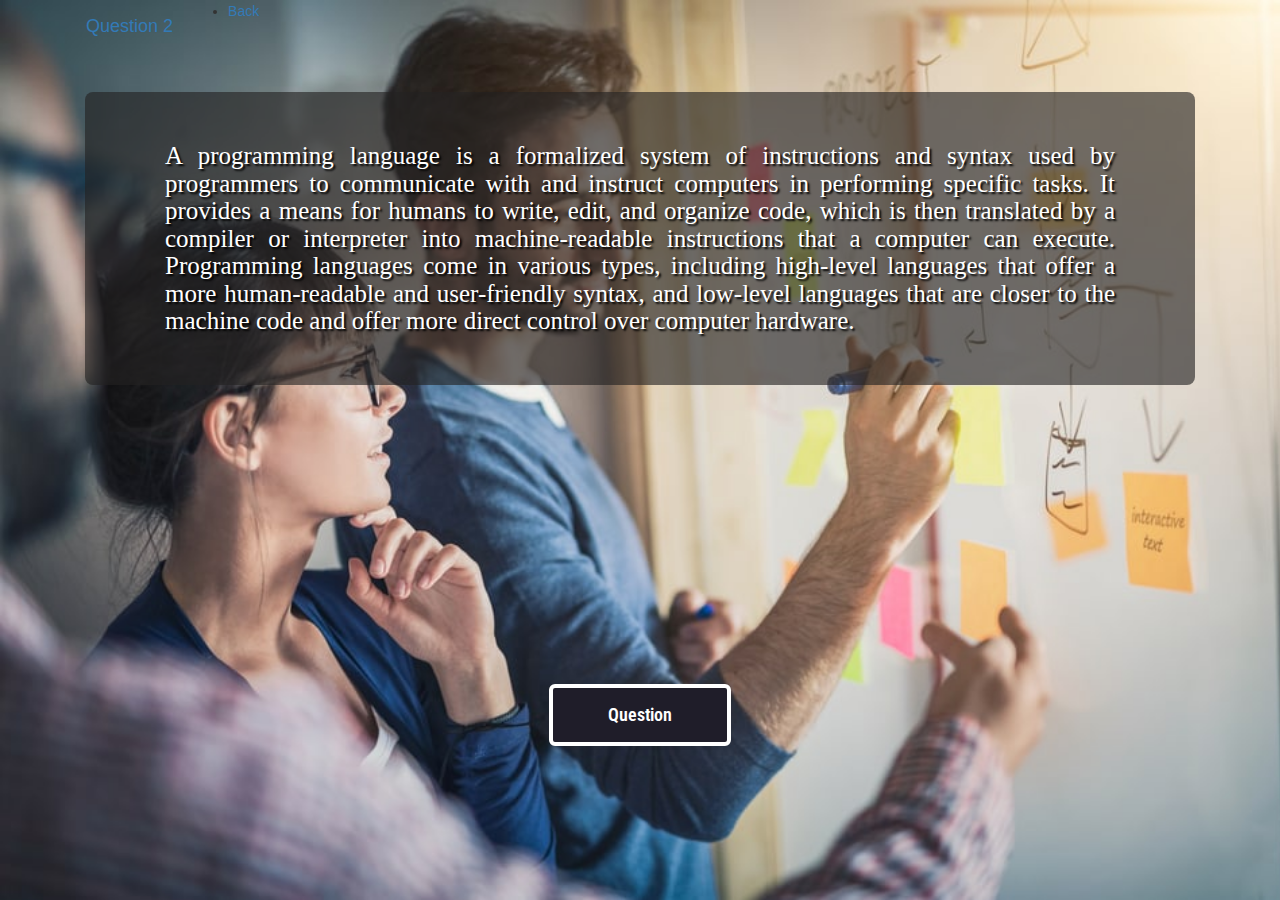
<file: Website_Project/2modal.html>
<!DOCTYPE html>
<html lang="en">
<head>
    <meta charset="UTF-8">
    <title>Document</title>
    
     <link href="https://fonts.googleapis.com/css?family=Roboto+Condensed:300,300i,400,400i,700i" rel="stylesheet">
     <link href="https://cdn.jsdelivr.net/npm/bootstrap@5.0.2/dist/css/bootstrap.min.css" rel="stylesheet" integrity="sha384-EVSTQN3/azprG1Anm3QDgpJLIm9Nao0Yz1ztcQTwFspd3yD65VohhpuuCOmLASjC" crossorigin="anonymous">
     <link rel="stylesheet" href="https://cdnjs.cloudflare.com/ajax/libs/font-awesome/4.7.0/css/font-awesome.min.css">
     <link rel="stylesheet" href="https://maxcdn.bootstrapcdn.com/bootstrap/3.3.7/css/bootstrap.min.css">
     <script src="https://ajax.googleapis.com/ajax/libs/jquery/3.3.1/jquery.min.js"></script>
     <script src="https://maxcdn.bootstrapcdn.com/bootstrap/3.3.7/js/bootstrap.min.js"></script>
     <link rel="stylesheet" href="modal.css">
      

     
</head>
<body>

    
    <div class="container">
        <nav class="navbar navbar-expand-lg bg-dark navbar-dark">
            
            <a href="#" class="navbar-brand">Question 2</a>
            
            <ul class="navbar-nav ms-auto">
            <li class="nav-item">
                <a href="index.html" class="nav-link textlight">Back</a>
            </li>
        </ul>
    
    </nav>
    <div class="row1">
        <div class="col-md-12">
            <div class="modal-box">
               
        
                <h1 class="text" style="text-align: justify">A programming language is a formalized system of instructions and syntax used by programmers to communicate with and instruct computers in performing specific tasks. It provides a means for humans to write, edit, and organize code, which is then translated by a compiler or interpreter into machine-readable instructions that a computer can execute. Programming languages come in various types, including high-level languages that offer a more human-readable and user-friendly syntax, and low-level languages that are closer to the machine code and offer more direct control over computer hardware.</h1>
                
        
                <!-- Button trigger modal -->
                <button type="button" class="btn btn-primary btn-lg show-modal" data-toggle="modal" data-target="#myModal">
                  Question
                </button>
                
            
                <!-- Modal -->
                <div class="modal fade" id="myModal" tabindex="-1" role="dialog" aria-labelledby="myModalLabel">
                    <div class="modal-dialog" role="document">
                        <div class="modal-content">
                            <button type="button" class="close" data-dismiss="modal" aria-label="Close"><span aria-hidden="true">×</span></button>
                            <div class="modal-body">
                                <div class="icon"><i class="fa fa-check-square"></i></div>
                                <h3 class="title">Question 2</h3>
                                <p class="description">What is the most popular programming language?</p>
                                <button type="button" class="true" onclick="window.location.href ='3modal.html';">Javascript</button >
                                <button type="button" class="false" data-toggle="modal" data-target="#3myModal" data-hide="#myModal" data-dismiss="#myModal" aria-label="Close"><span aria-hidden="true"></span>Python</button>


                                
                                                

                                
                              
                                
                                                  <div class="modal fade" id="3myModal" tabindex="-1" role="dialog" aria-labelledby="myModalLabel">
                                                    <div class="modal-dialog" role="document">
                                                        <div class="modal-content">
                                                            <button type="button" class="close" data-dismiss="modal" aria-label="Close"><span aria-hidden="true">×</span></button>
                                                            <div class="modal-body">
                                                                <div class="icon"><i class="fa fa-check-square"></i></div>
                                                                <h3 class="title">Wrong Answer</h3>
                                                   
                                              </div>
                                          </div>
                                      </div>
                                  </div>   
                                 
                            </div>
                        </div>
                    </div>
                </div>   
            </div>
        </div>
    </div>
<script src="https://cdn.jsdelivr.net/npm/bootstrap@5.0.2/dist/js/bootstrap.bundle.min.js" integrity="sha384-MrcW6ZMFYlzcLA8Nl+NtUVF0sA7MsXsP1UyJoMp4YLEuNSfAP+JcXn/tWtIaxVXM" crossorigin="anonymous"></script>
</body>
</html>
</file>
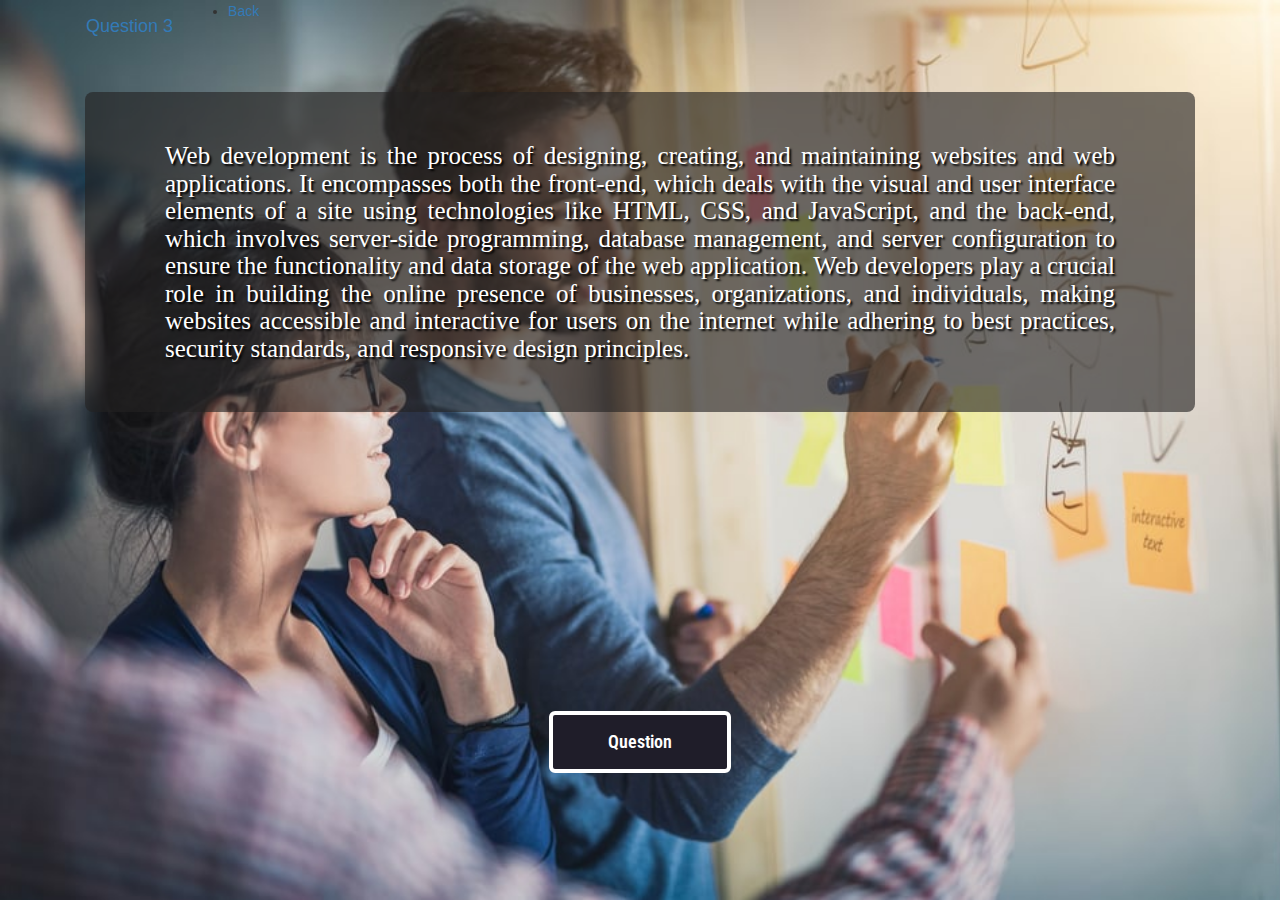
<file: Website_Project/3modal.html>
<!DOCTYPE html>
<html lang="en">
<head>
    <meta charset="UTF-8">
    <title>Document</title>
    
     <link href="https://fonts.googleapis.com/css?family=Roboto+Condensed:300,300i,400,400i,700i" rel="stylesheet">
     <link href="https://cdn.jsdelivr.net/npm/bootstrap@5.0.2/dist/css/bootstrap.min.css" rel="stylesheet" integrity="sha384-EVSTQN3/azprG1Anm3QDgpJLIm9Nao0Yz1ztcQTwFspd3yD65VohhpuuCOmLASjC" crossorigin="anonymous">
     <link rel="stylesheet" href="https://cdnjs.cloudflare.com/ajax/libs/font-awesome/4.7.0/css/font-awesome.min.css">
     <link rel="stylesheet" href="https://maxcdn.bootstrapcdn.com/bootstrap/3.3.7/css/bootstrap.min.css">
     <script src="https://ajax.googleapis.com/ajax/libs/jquery/3.3.1/jquery.min.js"></script>
     <script src="https://maxcdn.bootstrapcdn.com/bootstrap/3.3.7/js/bootstrap.min.js"></script>
     <link rel="stylesheet" href="modal.css">
      

     
</head>
<body>

    
    <div class="container">
        <nav class="navbar navbar-expand-lg bg-dark navbar-dark">
            
            <a href="#" class="navbar-brand">Question 3</a>
            
            <ul class="navbar-nav ms-auto">
            <li class="nav-item">
                <a href="index.html" class="nav-link textlight">Back</a>
            </li>
        </ul>
    
    </nav>
    <div class="row1">
        <div class="col-md-12">
            <div class="modal-box">
               
        
                <h1 class="text" style="text-align: justify">Web development is the process of designing, creating, and maintaining websites and web applications. It encompasses both the front-end, which deals with the visual and user interface elements of a site using technologies like HTML, CSS, and JavaScript, and the back-end, which involves server-side programming, database management, and server configuration to ensure the functionality and data storage of the web application. Web developers play a crucial role in building the online presence of businesses, organizations, and individuals, making websites accessible and interactive for users on the internet while adhering to best practices, security standards, and responsive design principles.
                </h1>
                
        
                <!-- Button trigger modal -->
                <button type="button" class="btn btn-primary btn-lg show-modal" data-toggle="modal" data-target="#myModal">
                  Question
                </button>
                
            
                <!-- Modal -->
                <div class="modal fade" id="myModal" tabindex="-1" role="dialog" aria-labelledby="myModalLabel">
                    <div class="modal-dialog" role="document">
                        <div class="modal-content">
                            <button type="button" class="close" data-dismiss="modal" aria-label="Close"><span aria-hidden="true">×</span></button>
                            <div class="modal-body">
                                <div class="icon"><i class="fa fa-check-square"></i></div>
                                <h3 class="title">Question 3</h3>
                                <p class="description">This developer focuses on the actual construction of that product or service's interface.</p>
                                <button type="button" class="false" data-toggle="modal" data-target="#3myModal" data-hide="#myModal" data-dismiss="#myModal" aria-label="Close"><span aria-hidden="true"></span>UX designer</button>
                                <button type="button" class="true" data-toggle="modal" data-target="#4myModal" data-hide="#myModal" data-dismiss="#myModal" aria-label="Close"><span aria-hidden="true"></span>UI designer</button >
                                
                                    <div class="modal fade" id="4myModal" tabindex="-1" role="dialog" aria-labelledby="myModalLabel">
                                        <div class="modal-dialog" role="document">
                                            <div class="modal-content">
                                                <button type="button" class="close" data-dismiss="modal" aria-label="Close"><span aria-hidden="true" onclick="window.location.href ='index.html';">×</span></button>
                                                <div class="modal-body">
                                                    <div class="icon"><i class="fa fa-check-square"></i></div>
                                                    <h3 class="title">You finsih the Quiz!</h3>

                                
                                                

                                
                              
                                
                                                     

                                                                
                                                            </div>
                                                                
                                                            </div>
                                                        </div>
                                                  
                                                 </div>

                                                 <div class="modal fade" id="3myModal" tabindex="-1" role="dialog" aria-labelledby="myModalLabel">
                                                    <div class="modal-dialog" role="document">
                                                         <div class="modal-content">
                                                         <button type="button" class="close" data-dismiss="modal" aria-label="Close"><span aria-hidden="true">×</span></button>
                                                         <div class="modal-body">
                                                            <div class="icon"><i class="fa fa-check-square"></i>
                                                            
                                                            
                                                            </div>
                                                            <h3 class="title">Wrong Answer</h3>
                                               
                                              </div>
                                          </div>
                                      </div>
                                  </div>   
                                 
                            </div>
                        </div>
                    </div>
                </div>   
            </div>
        </div>
    </div>
<script src="https://cdn.jsdelivr.net/npm/bootstrap@5.0.2/dist/js/bootstrap.bundle.min.js" integrity="sha384-MrcW6ZMFYlzcLA8Nl+NtUVF0sA7MsXsP1UyJoMp4YLEuNSfAP+JcXn/tWtIaxVXM" crossorigin="anonymous"></script>
</body>
</html>
</file>
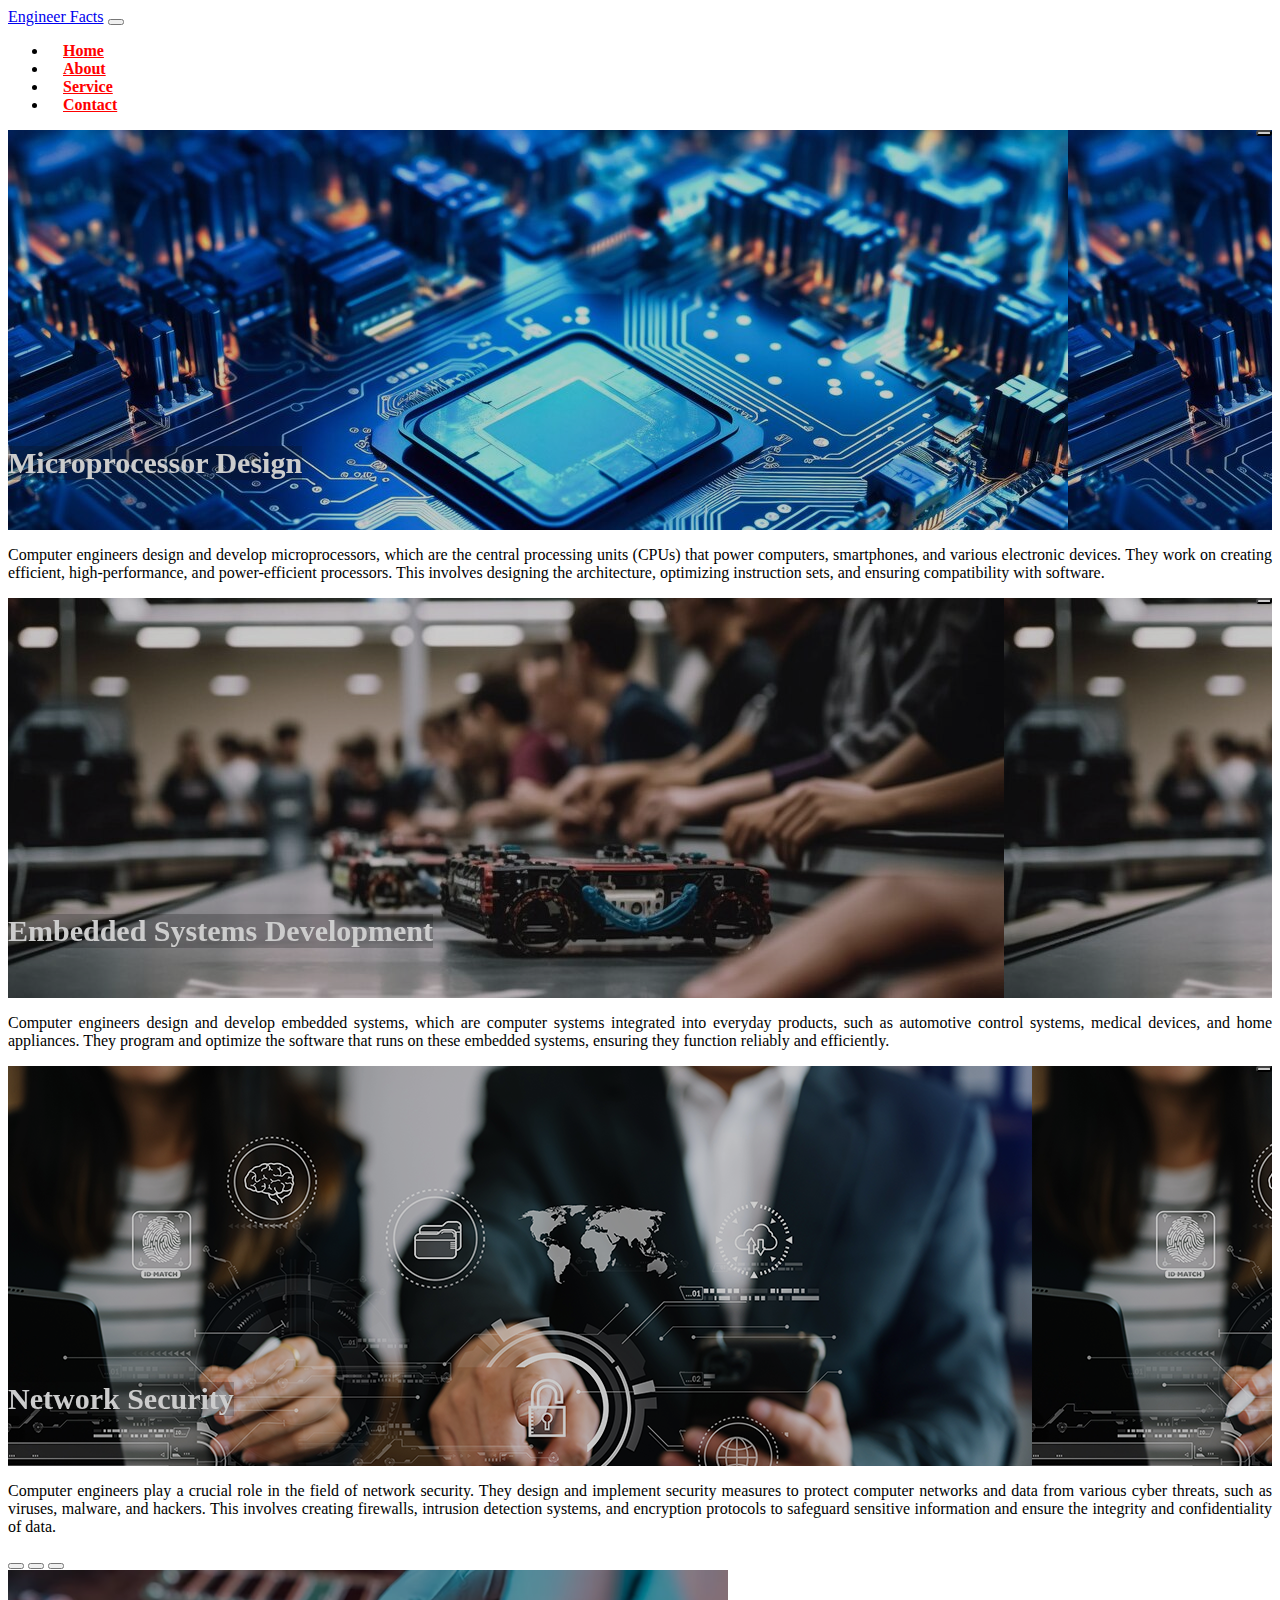
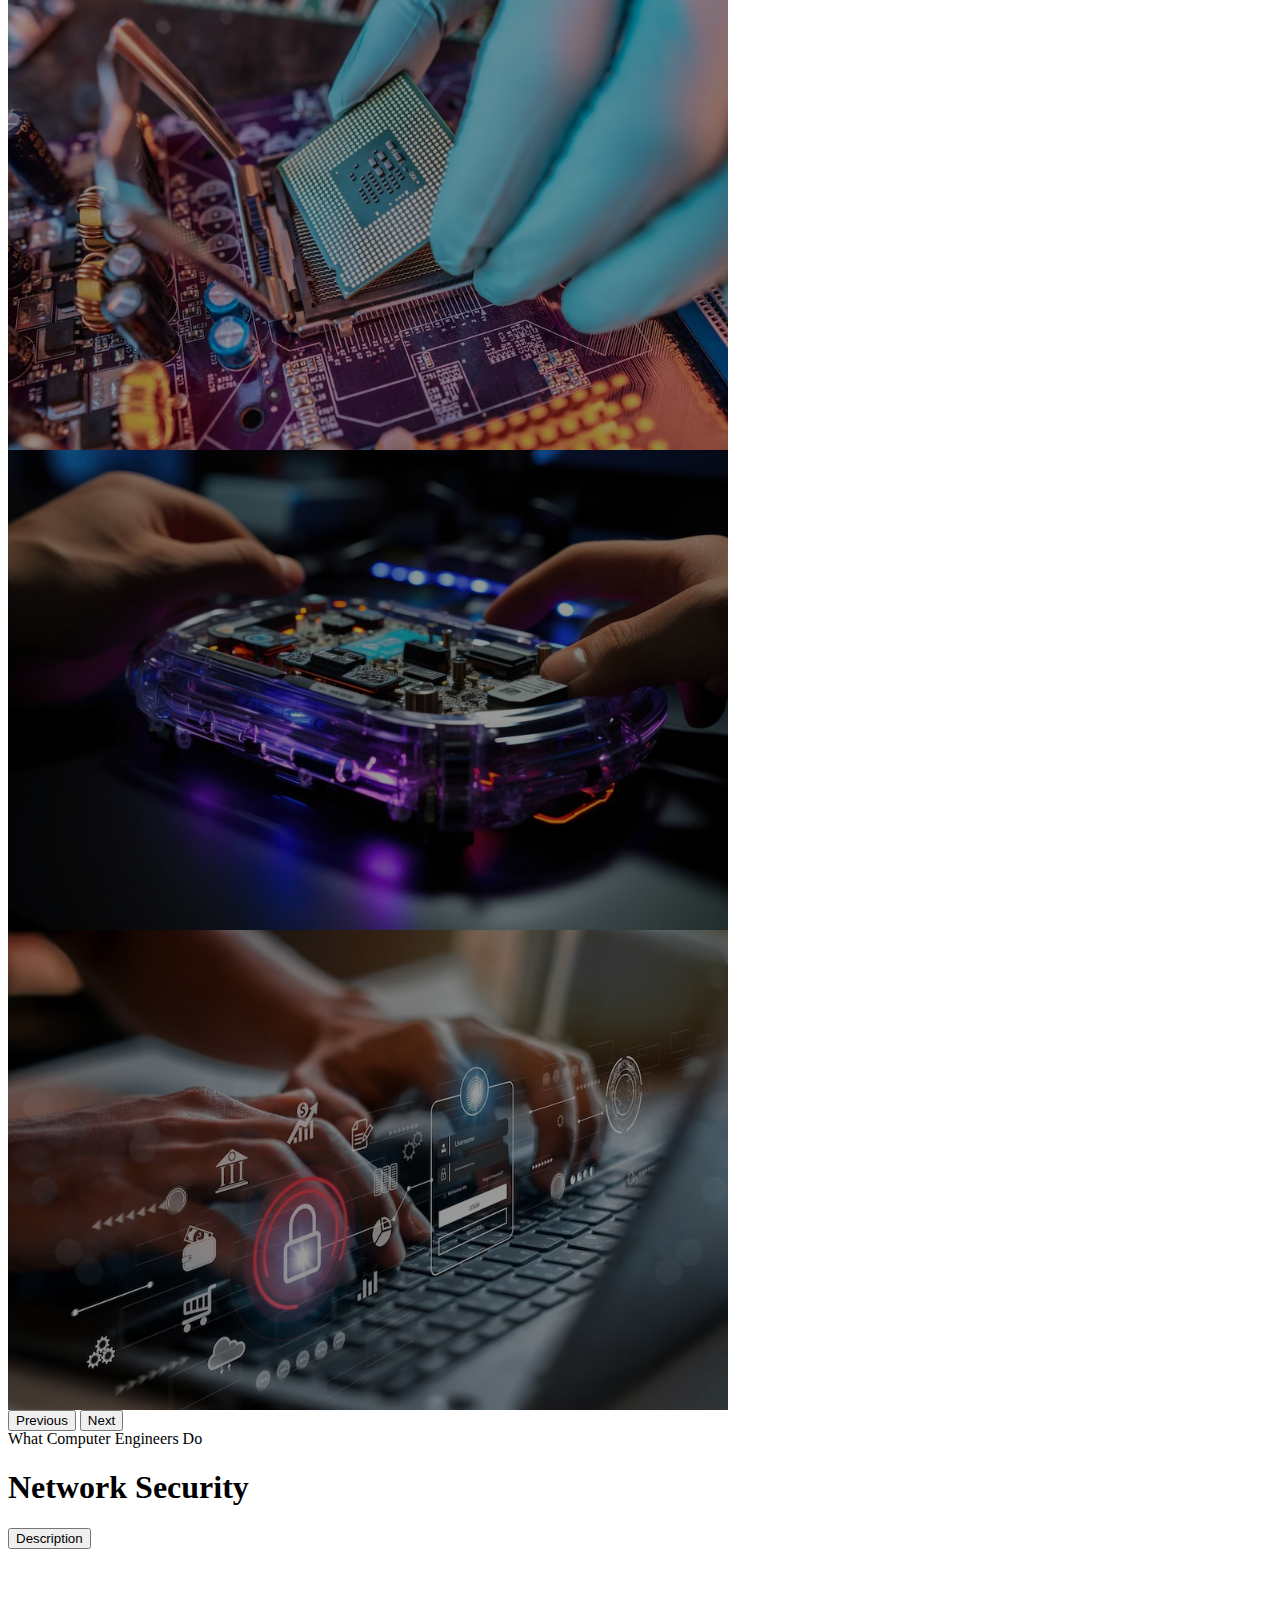
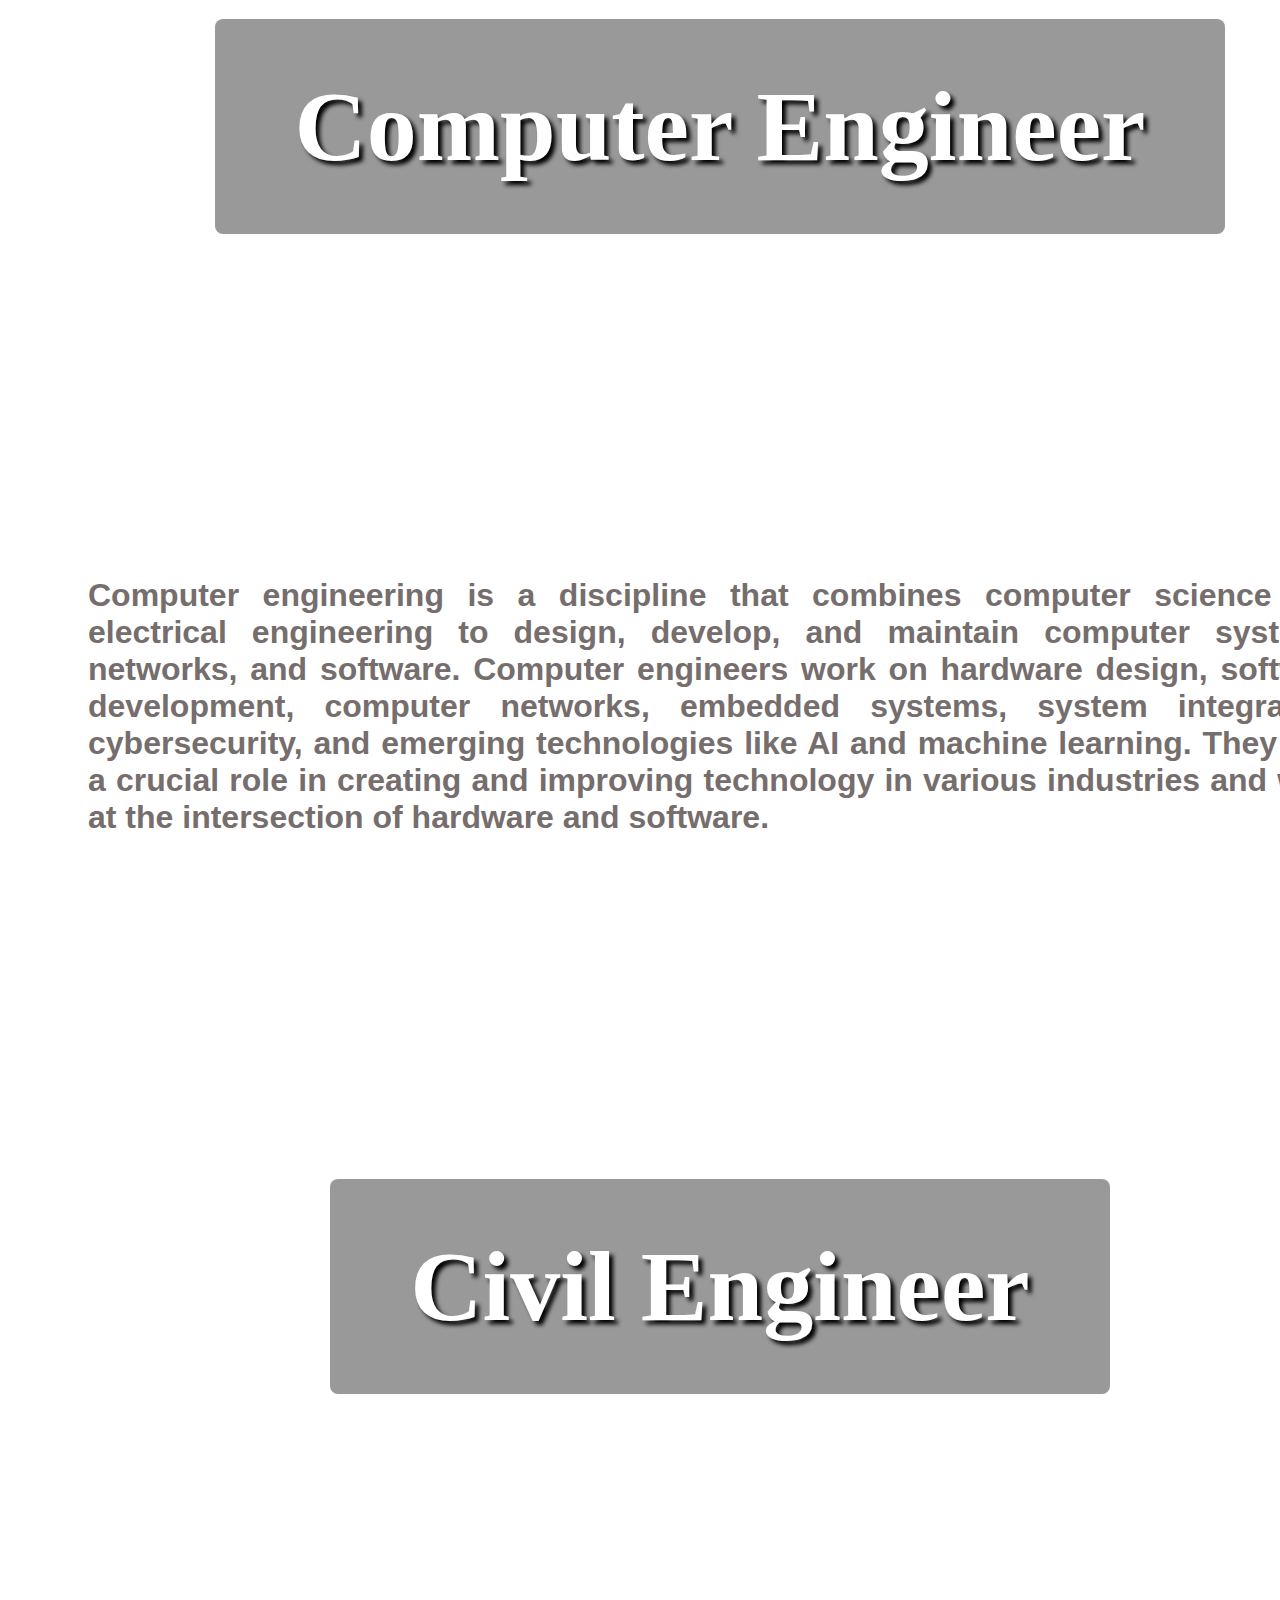
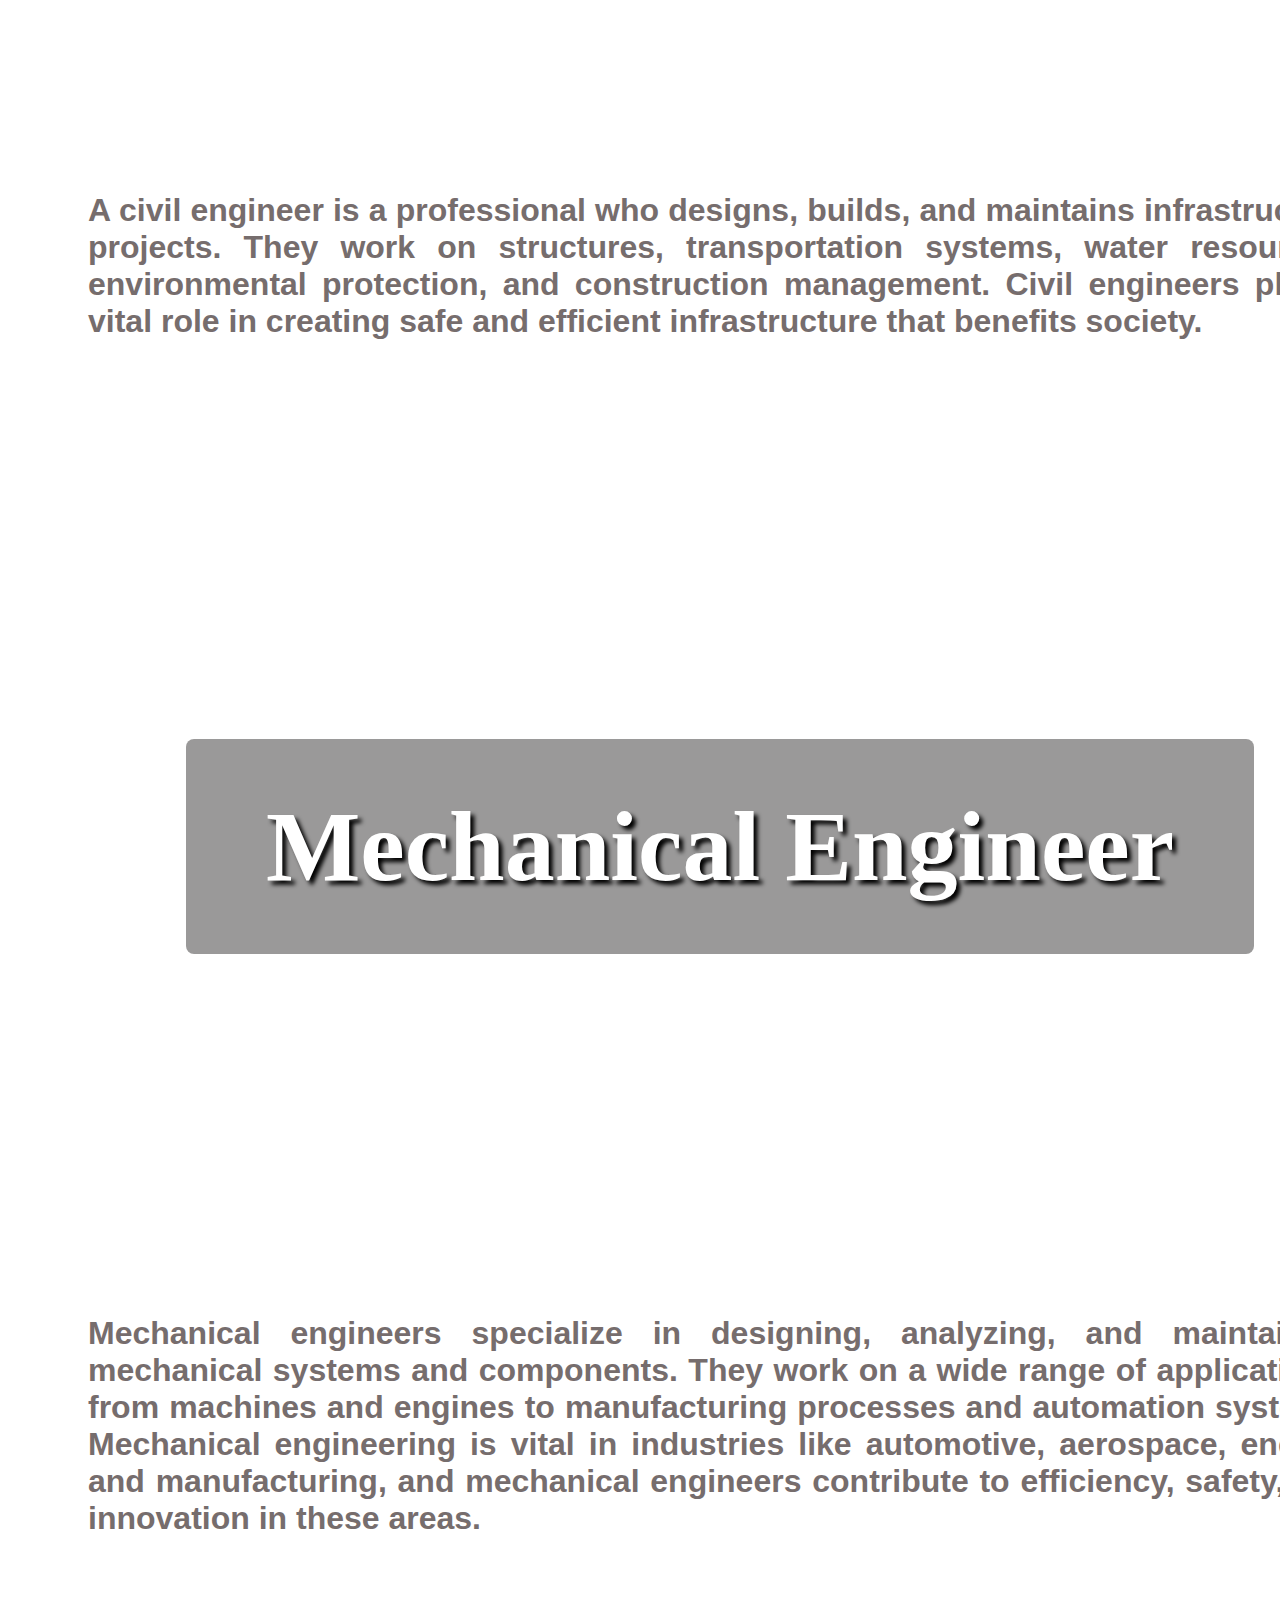
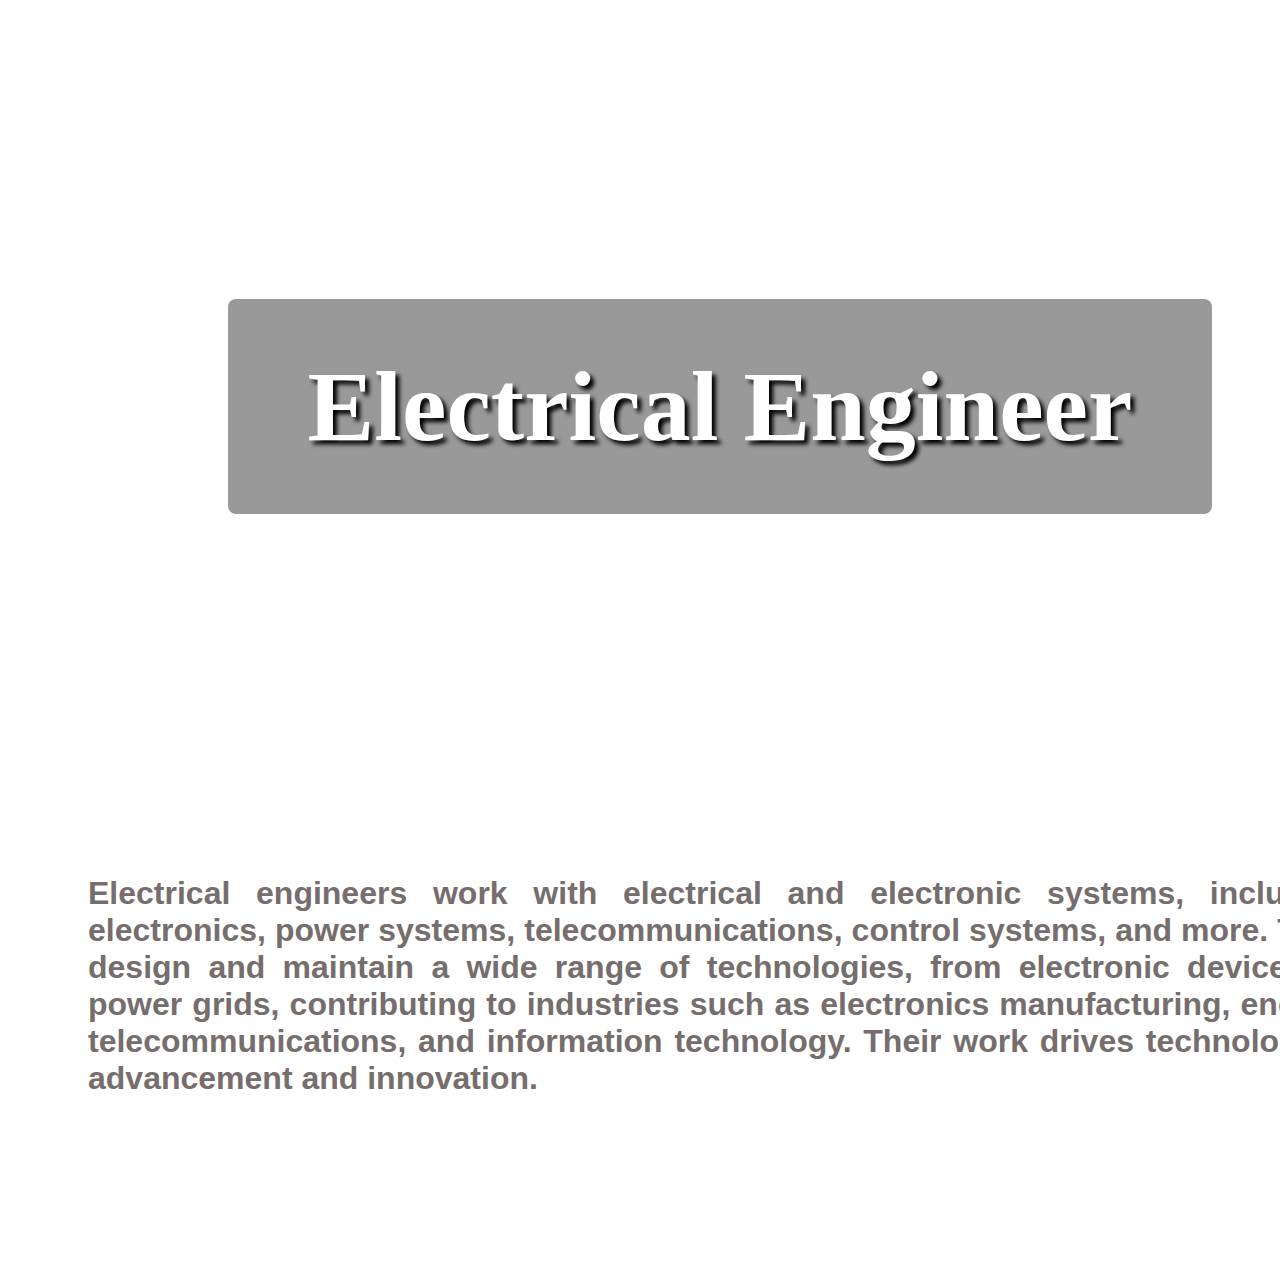
<file: Website_Project/carousel.html>
<!DOCTYPE html>
<html lang="en">
<head>
    <meta charset="UTF-8">
    <meta name="viewport" content="width=device-width, initial-scale=1.0">
    <link href="https://cdn.jsdelivr.net/npm/bootstrap@5.0.2/dist/css/bootstrap.min.css" rel="stylesheet" integrity="sha384-EVSTQN3/azprG1Anm3QDgpJLIm9Nao0Yz1ztcQTwFspd3yD65VohhpuuCOmLASjC" crossorigin="anonymous">
    <link rel="stylesheet" href="carousel.css">
    <title>Webpage Design</title>
</head>
<body>
    <header>
    <nav class="navbar navbar-expand-lg bg-dark navbar-dark">
        <div class="container">
            <a href="#" class="navbar-brand display-1 fw-bolder text-capitalize">Engineer Facts</a>


            <button class="navbar-toggler" type="button" data-bs-toggle="collapse" data-bs-target="#navmenu">

                <span class="navbar-toggler-icon"></span>
            </button>

            <div class="collapse navbar-collapse" id="navmenu">
                <ul class="navbar-nav ms-auto">
                    <li class="nav-item">
                        <a href="#" class="nav-link">Home</a>
                    </li>
                    <li class="nav-item">
                      <a href="#" class="nav-link">About</a>
                  </li>
                  <li class="nav-item">
                    <a href="#" class="nav-link">Service</a>
                </li>
                <li class="nav-item">
                  <a href="#" class="nav-link">Contact</a>
              </li>
                </ul>
            </div>
        </nav>

      </header>
        <div1>
         <!-- Modal1 -->
        <div class="modal fade" tabindex="-1" id="modal1">
            <div class="modal-dialog modal-dialog-centered modal-lg">
              <div class="modal-content">
                <div class="modal-header1">
                  <h5 class="modal-title">Microprocessor Design</h5>
                  <button type="button" class="btn-close btn-close-white" data-bs-dismiss="modal"></button>
                </div>
                <div class="modal-body">
                  <p class="text">Computer engineers design and develop microprocessors, which are the central processing units (CPUs) that power computers, smartphones, and various electronic devices. They work on creating efficient, high-performance, and power-efficient processors. This involves designing the architecture, optimizing instruction sets, and ensuring compatibility with software.</p>
                </div>
               
              </div>
            </div>
          </div>

          <!-- Modal2 -->
        <div class="modal fade" tabindex="-1" id="modal2">
            <div class="modal-dialog modal-dialog-centered modal-lg">
              <div class="modal-content">
                <div class="modal-header2">
                  <h5 class="modal-title">Embedded Systems Development</h5>
                  <button type="button" class="btn-close btn-close-white" data-bs-dismiss="modal"></button>
                </div>
                <div class="modal-body">
                  <p class="text">Computer engineers design and develop embedded systems, which are computer systems integrated into everyday products, such as automotive control systems, medical devices, and home appliances. They program and optimize the software that runs on these embedded systems, ensuring they function reliably and efficiently.</p>
                </div>
                
              </div>
            </div>
          </div>

          <!-- Modal3 -->
        <div class="modal fade" tabindex="-1" id="modal3">
            <div class="modal-dialog modal-dialog-centered modal-lg">
              <div class="modal-content">
                <div class="modal-header3">
                  <h5 class="modal-title">Network Security</h5>
                  <button type="button" class="btn-close btn-close-white" data-bs-dismiss="modal"></button>
                </div>
                <div class="modal-body">
                  <p class="text"> Computer engineers play a crucial role in the field of network security. They design and implement security measures to protect computer networks and data from various cyber threats, such as viruses, malware, and hackers. This involves creating firewalls, intrusion detection systems, and encryption protocols to safeguard sensitive information and ensure the integrity and confidentiality of data.</p>
                </div>
                
              </div>
            </div>
          </div>
 
        <div id="hero-carousel" class="carousel slide" data-bs-ride="carousel">
            <div class="carousel-indicators">
                <button type="button" data-bs-target="#hero-carousel" data-bs-slide-to="0" class="active" aria-current="true" aria-label="Slide 1"></button>
                <button type="button" data-bs-target="#hero-carousel" data-bs-slide-to="1" aria-label="Slide 2"></button>
                <button type="button" data-bs-target="#hero-carousel" data-bs-slide-to="2" aria-label="Slide 3"></button>
              </div>


            <!-- slide1 -->
            <div class="carousel-inner">
              <div class="carousel-item active c-item">
                <img src="im1.png" class="d-block w-100 c-img" alt="slide1">
                <div class="carousel-caption top-0 mt-4">
                    <p class="mt-5 fs-3">What Computer Engineers Do</p>
                    <h1 class="display-1 fw-bolder text-capitalize">Microprocessor Design</h1>
                    <button class="btn btn-dark btn-outline-light px-4 py2 fs-5 mt-5" data-bs-toggle="modal" data-bs-target="#modal1">Description</button>      
                  </div>
              </div>



             <!-- slide2 --> 
              <div class="carousel-item c-item">
                <img src="im2.png" class="d-block w-100 c-img" alt="slide2">
                <div class="carousel-caption top-0 mt-4">
                    <p class="mt-5 fs-3">What Computer Engineers Do</p>
                    <h1 class="display-1 fw-bolder text-capitalize">Embedded Systems Development</h1>
                    <button class="btn btn-dark btn-outline-light px-4 py2 fs-5 mt-3" data-bs-toggle="modal" data-bs-target="#modal2">Description</button>                              
                  </div>
              </div>




              <!-- slide3 -->
              <div class="carousel-item c-item">
                <img src="im3.png" class="d-block w-100 c-img" alt="slide3">
                <div class="carousel-caption top-0 mt-4">
                    <p class="mt-5 fs-3">What Computer Engineers Do</p>
                    <h1 class="display-1 fw-bolder text-capitalize">Network Security</h1>
                    <button class="btn btn-dark btn-outline-light px-4 py2 fs-5 mt-5" data-bs-toggle="modal" data-bs-target="#modal3">Description</button>                
                  </div>
              </div>



            </div>
            <button class="carousel-control-prev" type="button" data-bs-target="#hero-carousel" data-bs-slide="prev">
                <span class="carousel-control-prev-icon" aria-hidden="true"></span>
                <span class="visually-hidden">Previous</span>
              </button>
              <button class="carousel-control-next" type="button" data-bs-target="#hero-carousel" data-bs-slide="next">
                <span class="carousel-control-next-icon" aria-hidden="true"></span>
                <span class="visually-hidden">Next</span>
              </button>
            </div1>

            



          </div>
          <div class="bg-0">  
            
        </div>
        
          <div class="bg-1">  
            <h1 class="b">Computer Engineer</h1>
        </div>
        <text class="bg-2">
            <h1 class="a mt-5 fs-3" id="tex">Computer engineering is a discipline that combines computer science and electrical engineering to design, develop, and maintain computer systems, networks, and software. Computer engineers work on hardware design, software development, computer networks, embedded systems, system integration, cybersecurity, and emerging technologies like AI and machine learning. They play a crucial role in creating and improving technology in various industries and work at the intersection of hardware and software.</h1>
        </text>
        <div class="bg-3">
            <h1 class="b">Civil Engineer</h1>
        </div>
        <text class="bg-4">
            <h1 class="a mt-5 fs-3">A civil engineer is a professional who designs, builds, and maintains infrastructure projects. They work on structures, transportation systems, water resources, environmental protection, and construction management. Civil engineers play a vital role in creating safe and efficient infrastructure that benefits society.</h1>
        </text>
        <div class="bg-5">  
            <h1 class="b">Mechanical Engineer</h1>
        </div>
        <text class="bg-6">
            <h1 class="a mt-5 fs-3">Mechanical engineers specialize in designing, analyzing, and maintaining mechanical systems and components. They work on a wide range of applications, from machines and engines to manufacturing processes and automation systems. Mechanical engineering is vital in industries like automotive, aerospace, energy, and manufacturing, and mechanical engineers contribute to efficiency, safety, and innovation in these areas.</h1>
        </text>
        <div class="bg-7">
            <h1 class="b">Electrical Engineer</h1>
        </div>
        <text class="bg-8 ">
            <h1 class="a mt-5 fs-3">Electrical engineers work with electrical and electronic systems, including electronics, power systems, telecommunications, control systems, and more. They design and maintain a wide range of technologies, from electronic devices to power grids, contributing to industries such as electronics manufacturing, energy, telecommunications, and information technology. Their work drives technological advancement and innovation.</h1>
        </text>

    <script src="https://cdn.jsdelivr.net/npm/bootstrap@5.0.2/dist/js/bootstrap.bundle.min.js" integrity="sha384-MrcW6ZMFYlzcLA8Nl+NtUVF0sA7MsXsP1UyJoMp4YLEuNSfAP+JcXn/tWtIaxVXM" crossorigin="anonymous"></script>
</body>
</html>
</file>
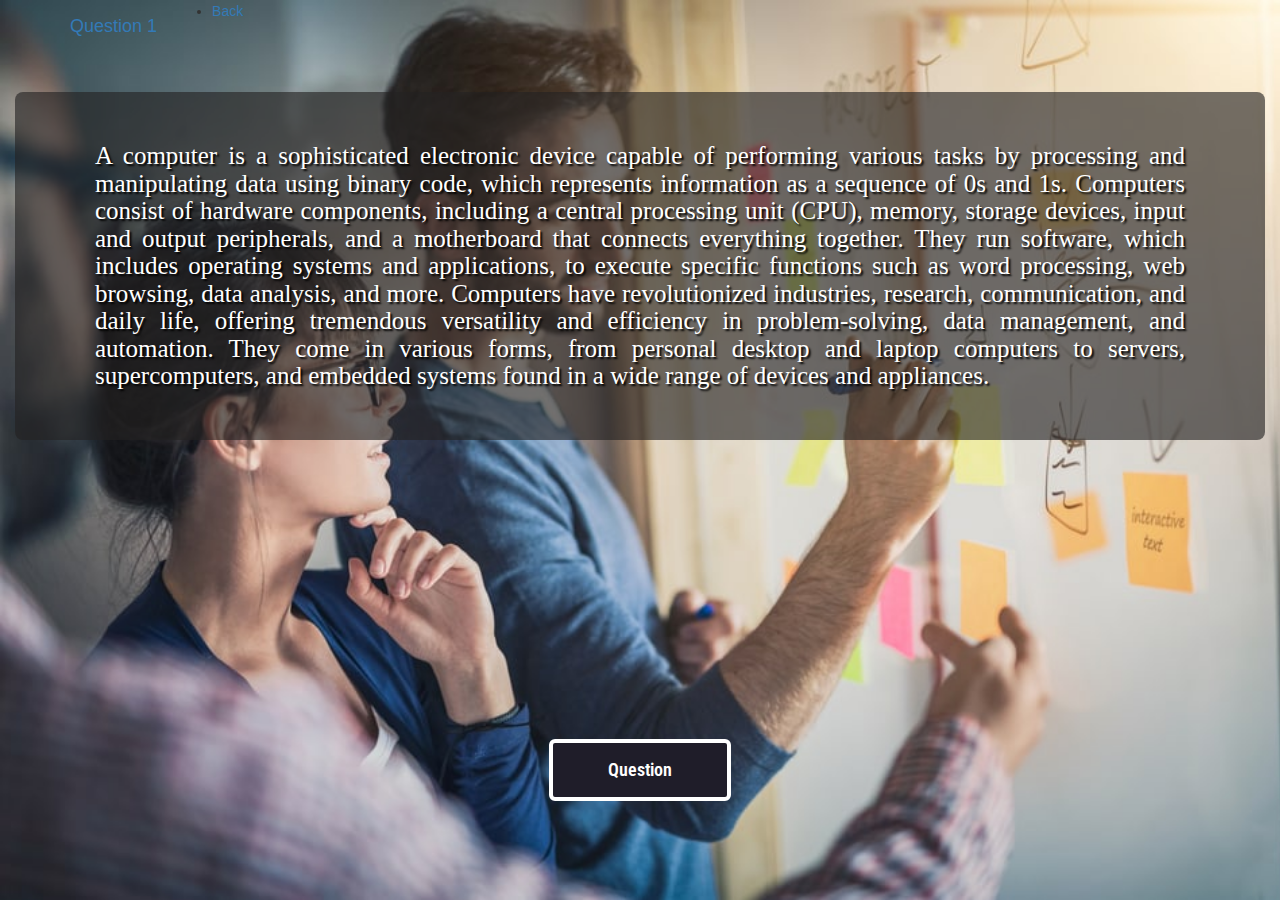
<file: Website_Project/modal.html>
<!DOCTYPE html>
<html lang="en">
<head>
    <meta charset="UTF-8">
    <title>Document</title>
    
     <link href="https://fonts.googleapis.com/css?family=Roboto+Condensed:300,300i,400,400i,700i" rel="stylesheet">
     <link href="https://cdn.jsdelivr.net/npm/bootstrap@5.0.2/dist/css/bootstrap.min.css" rel="stylesheet" integrity="sha384-EVSTQN3/azprG1Anm3QDgpJLIm9Nao0Yz1ztcQTwFspd3yD65VohhpuuCOmLASjC" crossorigin="anonymous">
     <link rel="stylesheet" href="https://cdnjs.cloudflare.com/ajax/libs/font-awesome/4.7.0/css/font-awesome.min.css">
     
     <link rel="stylesheet" href="https://maxcdn.bootstrapcdn.com/bootstrap/3.3.7/css/bootstrap.min.css">
     <script src="https://ajax.googleapis.com/ajax/libs/jquery/3.3.1/jquery.min.js"></script>
     <script src="https://maxcdn.bootstrapcdn.com/bootstrap/3.3.7/js/bootstrap.min.js"></script>
     <link rel="stylesheet" href="modal.css">
      

     
</head>
<body>

    
    
        <nav class="navbar navbar-expand-lg bg-dark navbar-dark">
            <div class="container"> 
            <a href="#" class="navbar-brand">Question 1</a>
            
            <ul class="navbar-nav ms-auto">
            <li class="nav-item">
                <a href="index.html" class="nav-link textlight">Back</a>
            </li>
        </ul>
    
    </nav>
    <div class="row1">
        <div class="col-md-12">
            <div class="modal-box">
               
        
                <h1 class="text" style="text-align: justify">A computer is a sophisticated electronic device capable of performing various tasks by processing and manipulating data using binary code, which represents information as a sequence of 0s and 1s. Computers consist of hardware components, including a central processing unit (CPU), memory, storage devices, input and output peripherals, and a motherboard that connects everything together. They run software, which includes operating systems and applications, to execute specific functions such as word processing, web browsing, data analysis, and more. Computers have revolutionized industries, research, communication, and daily life, offering tremendous versatility and efficiency in problem-solving, data management, and automation. They come in various forms, from personal desktop and laptop computers to servers, supercomputers, and embedded systems found in a wide range of devices and appliances.</h1>
                
        
                <!-- Button trigger modal -->
                <button type="button" class="btn btn-primary btn-lg show-modal" data-toggle="modal" data-target="#myModal">
                  Question
                </button>
                
            
                <!-- Modal -->
                <div class="modal fade" id="myModal" tabindex="-1" role="dialog" aria-labelledby="myModalLabel">
                    <div class="modal-dialog" role="document">
                        <div class="modal-content">
                            <button type="button" class="close" data-dismiss="modal" aria-label="Close"><span aria-hidden="true">×</span></button>
                            <div class="modal-body">
                                <div class="icon"><i class="fa fa-check-square"></i></div>
                                <h3 class="title">Question 1</h3>
                                <p class="description">Abacus is the first computer develop.</p>
                                <button type="button" class="true" onclick="window.location.href ='2modal.html';">True</button >
                                <button type="button" class="false" data-toggle="modal" data-target="#3myModal" data-hide="#myModal" data-dismiss="#myModal" aria-label="Close"><span aria-hidden="true"></span>False</button>


                                
                                                

                                
                              
                                
                                                  <div class="modal fade" id="3myModal" tabindex="-1" role="dialog" aria-labelledby="myModalLabel">
                                                    <div class="modal-dialog" role="document">
                                                        <div class="modal-content">
                                                            <button type="button" class="close" data-dismiss="modal" aria-label="Close"><span aria-hidden="true">×</span></button>
                                                            <div class="modal-body">
                                                                <div class="icon"><i class="fa fa-check-square"></i></div>
                                                                <h3 class="title">Wrong Answer</h3>
                                                   
                                              </div>
                                          </div>
                                      </div>
                                  </div>   
                                 
                            </div>
                        </div>
                    </div>
                </div>   
            </div>
        </div>
    </div>
<script src="https://cdn.jsdelivr.net/npm/bootstrap@5.0.2/dist/js/bootstrap.bundle.min.js" integrity="sha384-MrcW6ZMFYlzcLA8Nl+NtUVF0sA7MsXsP1UyJoMp4YLEuNSfAP+JcXn/tWtIaxVXM" crossorigin="anonymous"></script>
</body>
</html>
</file>
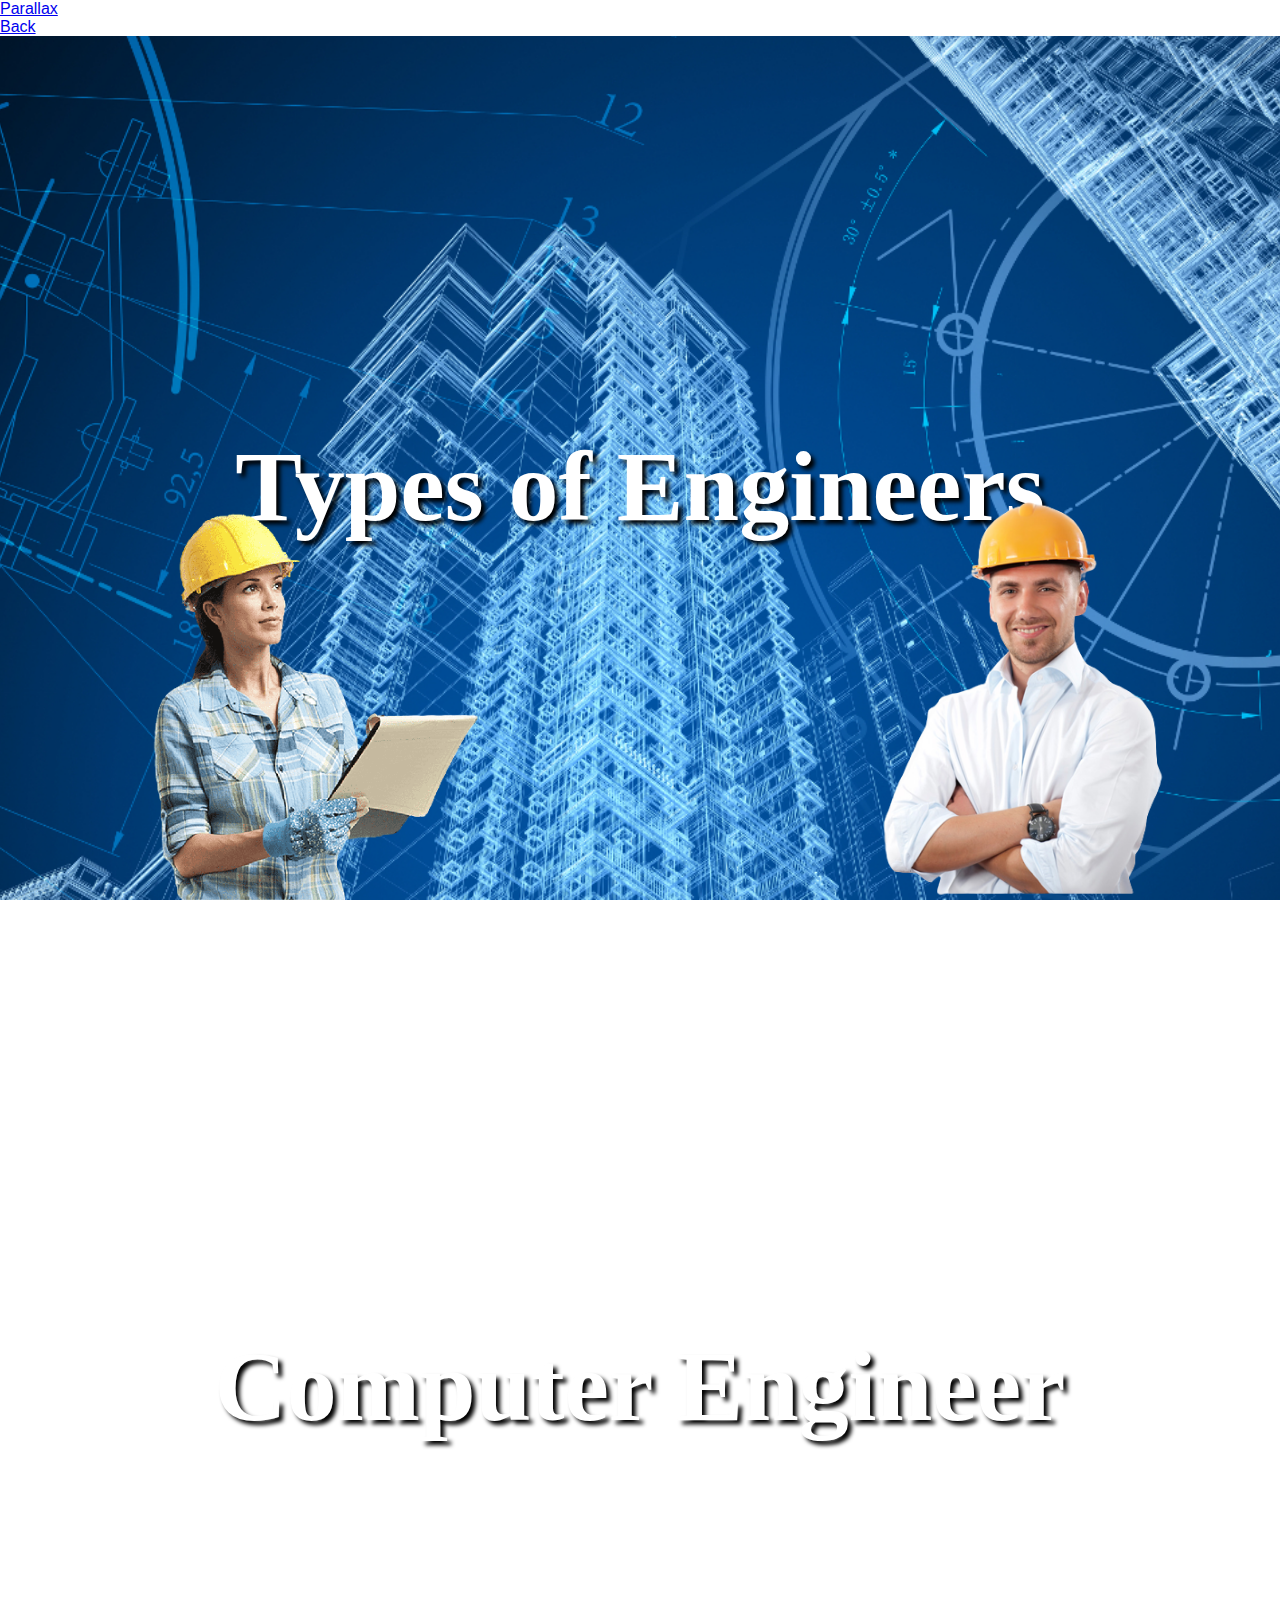
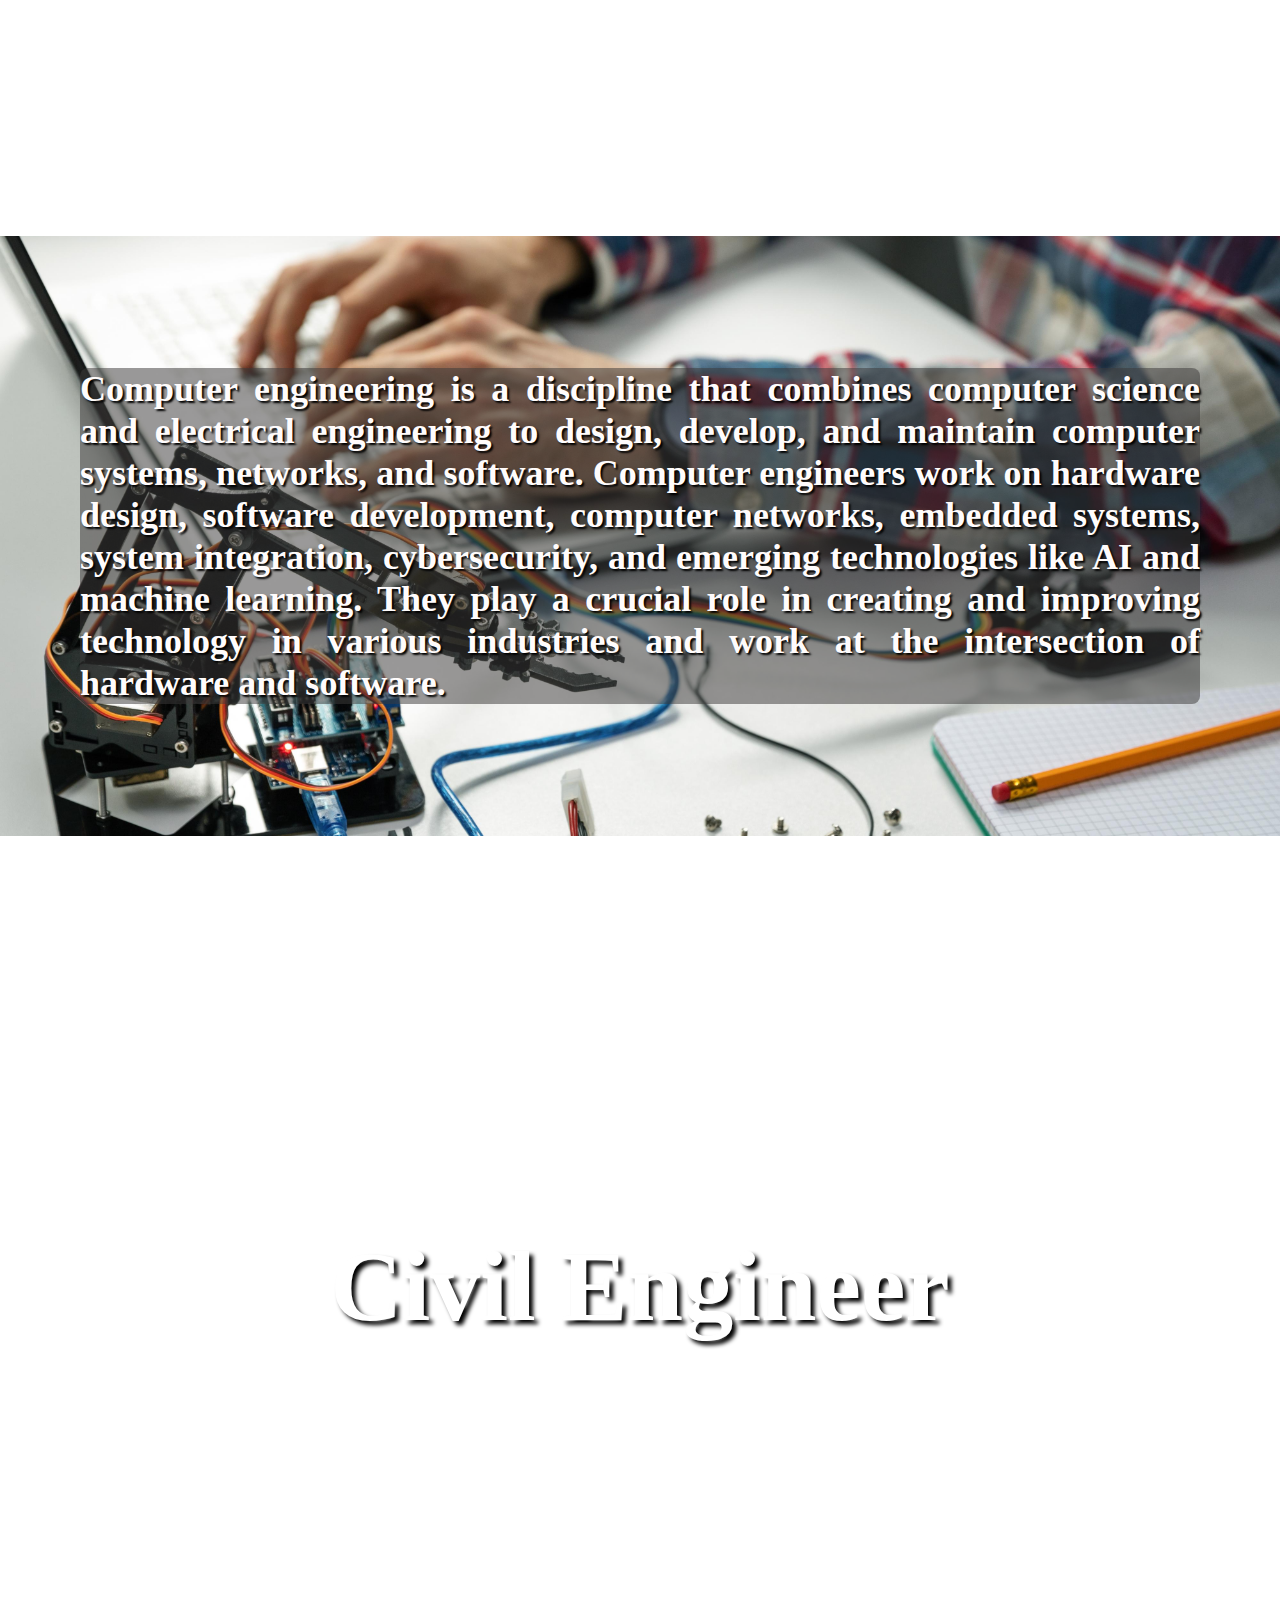
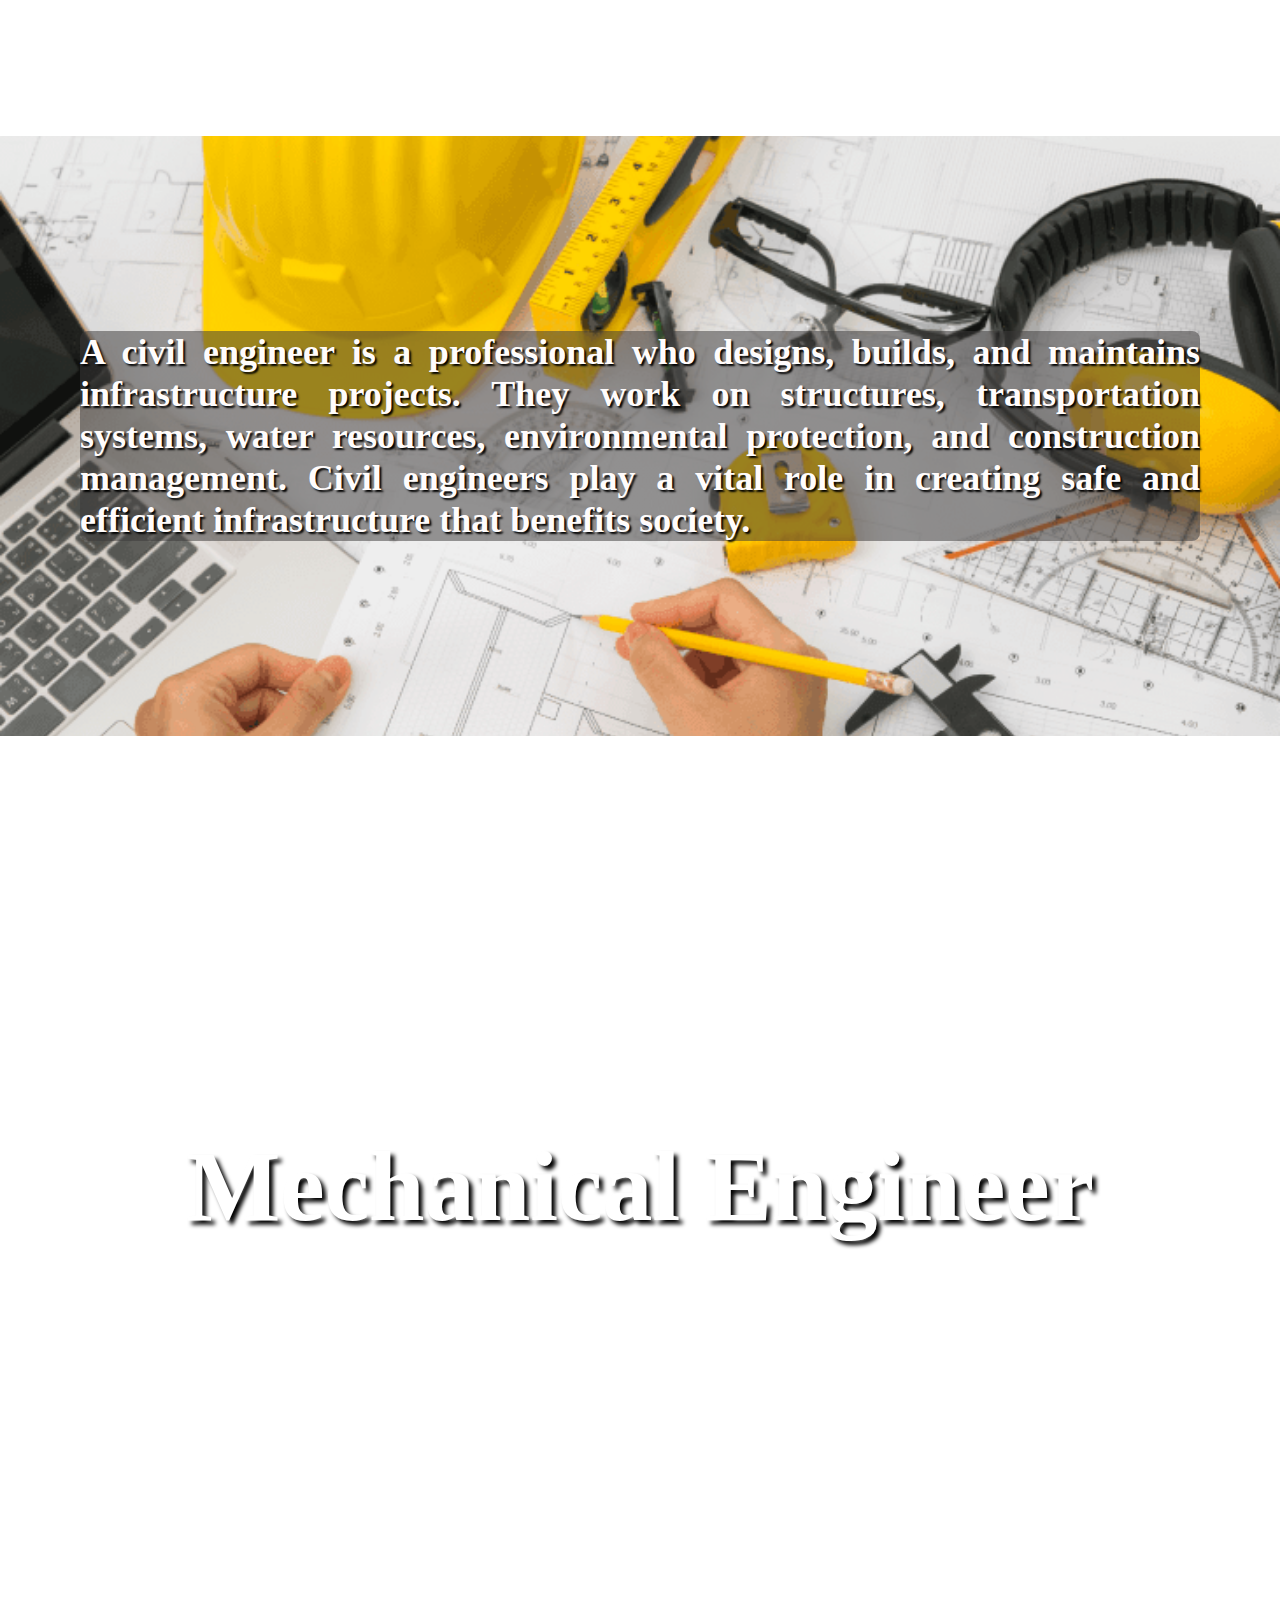
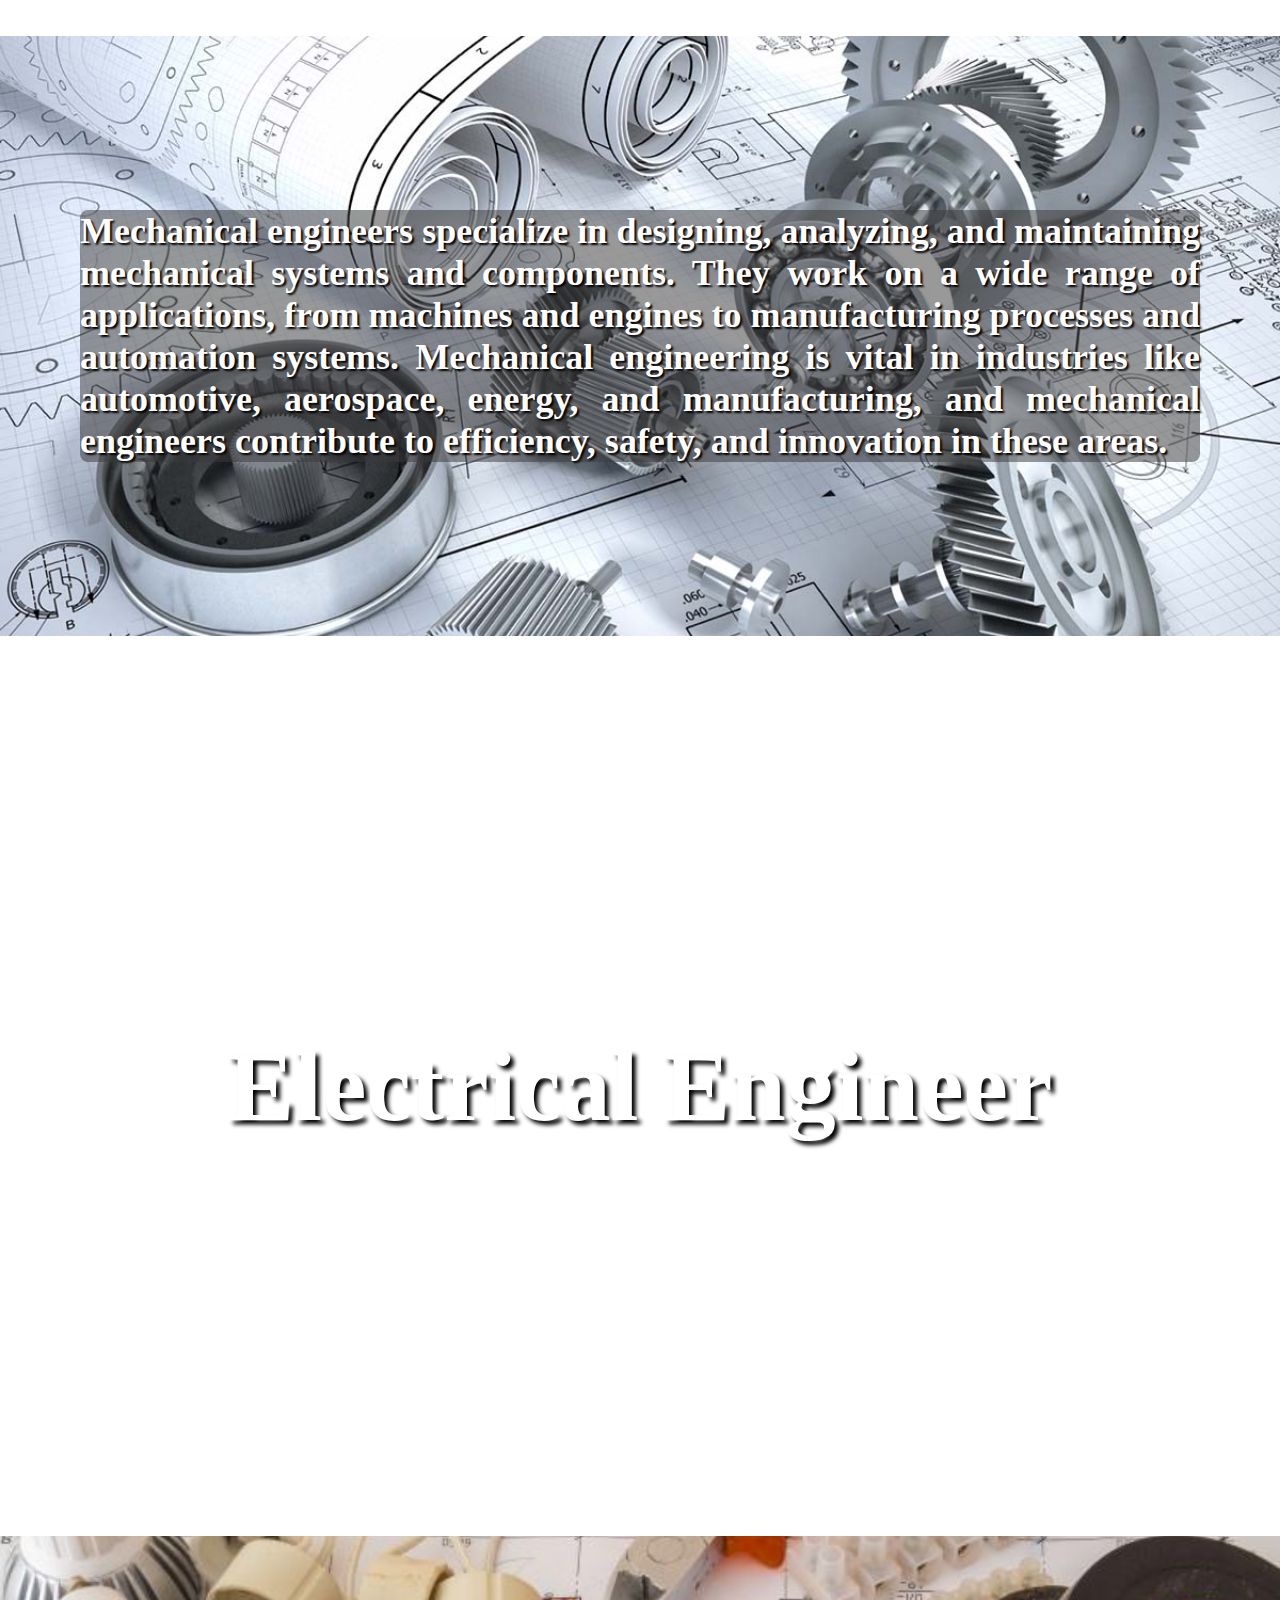
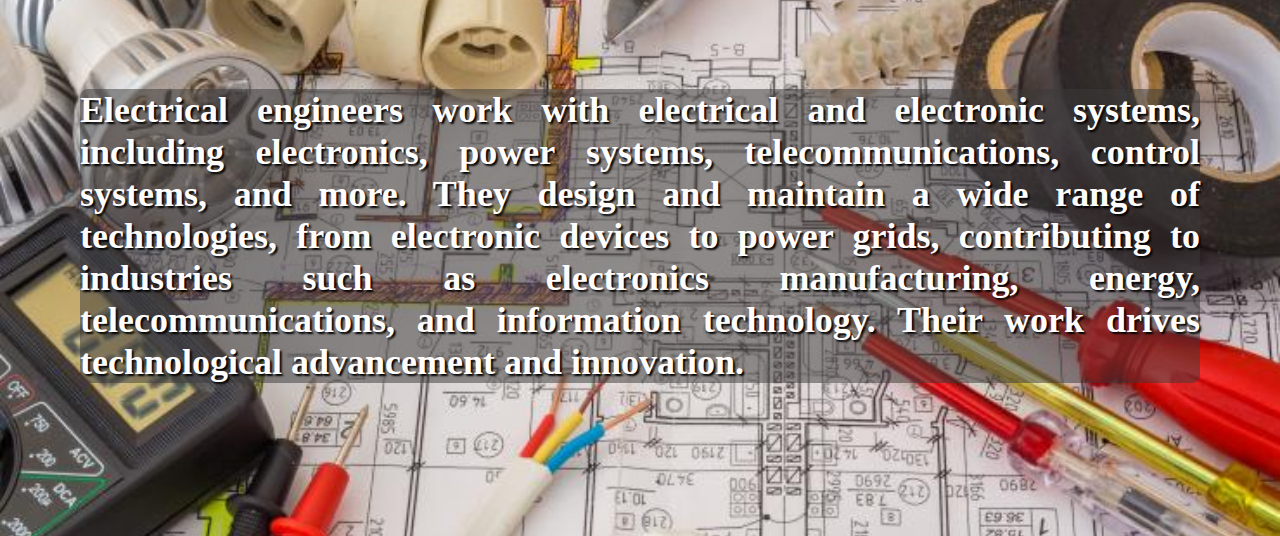
<file: Website_Project/parallax.html>
<!doctype html>
<html lang="en">
  <head>
    
    <meta charset="utf-8">
    <meta name="viewport" content="width=device-width, initial-scale=1">

    
    <link href="https://cdn.jsdelivr.net/npm/bootstrap@5.0.2/dist/css/bootstrap.min.css" rel="stylesheet" integrity="sha384-EVSTQN3/azprG1Anm3QDgpJLIm9Nao0Yz1ztcQTwFspd3yD65VohhpuuCOmLASjC" crossorigin="anonymous">
    <link rel="stylesheet" type="text/css" href="parallax.css">
    <title>Parallax</title>
  </head>
  
  <body>
    <nav class="navbar navbar-expand-lg bg-dark navbar-dark">
        <dive class="container">
        <a href="#" class="navbar-brand">Parallax</a>
        
        <ul class="navbar-nav ms-auto">
        <li class="nav-item">
            <a href="index.html" class="nav-link textlight">Back</a>
        </li>
    </ul>
</dive>
</nav>

<section class="parallax">
    



<div class="bg-0">  
    
    <h1 style="text-align: center;" class="b">Types of Engineers</h1>
    <img src="pic3.png" id="pic3" class="picLeft" >
    <img src="pic2.png" id="pic2" class="picRight">
</div>
</section>



    <div class="bg-1">  
        <h1 class="b">Computer Engineer</h1>
    </div>
    <text class="bg-2">
        <h1 class="a" id="tex">Computer engineering is a discipline that combines computer science and electrical engineering to design, develop, and maintain computer systems, networks, and software. Computer engineers work on hardware design, software development, computer networks, embedded systems, system integration, cybersecurity, and emerging technologies like AI and machine learning. They play a crucial role in creating and improving technology in various industries and work at the intersection of hardware and software.</h1>
    </text>
    <div class="bg-3">
        <h1 class="b">Civil Engineer</h1>
    </div>
    <text class="bg-4">
        <h1 class="a">A civil engineer is a professional who designs, builds, and maintains infrastructure projects. They work on structures, transportation systems, water resources, environmental protection, and construction management. Civil engineers play a vital role in creating safe and efficient infrastructure that benefits society.</h1>
    </text>
    <div class="bg-5">  
        <h1 class="b">Mechanical Engineer</h1>
    </div>
    <text class="bg-6">
        <h1 class="a">Mechanical engineers specialize in designing, analyzing, and maintaining mechanical systems and components. They work on a wide range of applications, from machines and engines to manufacturing processes and automation systems. Mechanical engineering is vital in industries like automotive, aerospace, energy, and manufacturing, and mechanical engineers contribute to efficiency, safety, and innovation in these areas.</h1>
    </text>
    <div class="bg-7">
        <h1 class="b">Electrical Engineer</h1>
    </div>
    <text class="bg-8">
        <h1 class="a">Electrical engineers work with electrical and electronic systems, including electronics, power systems, telecommunications, control systems, and more. They design and maintain a wide range of technologies, from electronic devices to power grids, contributing to industries such as electronics manufacturing, energy, telecommunications, and information technology. Their work drives technological advancement and innovation.</h1>
    </text>





    <script src="script.js">
    
    </script>

   
    <script src="https://cdn.jsdelivr.net/npm/bootstrap@5.0.2/dist/js/bootstrap.bundle.min.js" integrity="sha384-MrcW6ZMFYlzcLA8Nl+NtUVF0sA7MsXsP1UyJoMp4YLEuNSfAP+JcXn/tWtIaxVXM" crossorigin="anonymous"></script>

    
  </body>
</html>
</file>
<file: Website_Project/modal.css>
body{ 
    background-image: url("b.png");
    background-attachment: fixed;
    background-repeat: no-repeat;
    background-size: cover;
 }

.modal-box{ 
    font-family: 'Roboto Condensed', sans-serif; }
.modal-box .show-modal{
    color: #fff;
    background: #1f1d29;
    font-size: 18px;
    font-weight: 600;
    text-transform: capitalize;
    padding: 15px 55px;
     margin: 0 auto;
    margin-top: 330px;
    border: none;
    outline: none;
    display: block;
    transition: all 0.3s;
    border: 4px solid white;
    cursor: pointer;
    
}
.modal-box .show-modal:hover,
.modal-box .show-modal:focus{
    color: #fff;
    border: none;
    outline: none;
    text-decoration: none;
    text-shadow: 0 0 3px #000;
    box-shadow: 5px 5px 10px rgba(0,0,0,0.4);
    border: 4px solid white;
    cursor: pointer;
}
.modal-backdrop.in{ opacity: 0; }
.modal-box .modal{ top: 70px !important; }
.modal-box .modal-dialog{
    width: 400px;
    margin: 30px auto 10px;
}
.modal-box .modal-dialog .modal-content{
    background: #DBECF6;
    border-radius: 25px;
    box-shadow: 0 0 25px -8px #555;
    position: relative;
    border: 4px solid white;
}
.modal-box .modal-dialog .modal-content:before{
    content: "";
    background: #1f1d29;
    width: 100%;
    height: 28%;
    border-radius: 25px 25px 0 0;
    position: absolute;
    top: -1px;
    left: 0;
}
.modal-box .modal-dialog .modal-content .close{
    color: #1f1d29;
    background-color: #fff;
    font-size: 20px;
    line-height: 28px;
    height: 28px;
    width: 28px;
    opacity: 1;
    border-radius: 50%;
    box-shadow: 0 0 5px #555;
    position: absolute;
    left: auto;
    right: -7px;
    top: -7px;
    z-index: 1;
    transition: all 0.3s;
}
.modal-box .modal-dialog .modal-content .close span{
    margin: 1px 0 0 0;
    display: block;
}
.modal-box .modal-dialog .modal-content .close:hover{
    color: #fff;
    background-color: #1f1d29;
    outline: none;
}
.modal-box .modal-dialog .modal-content .modal-body{ padding: 30px 30px !important; }
.modal-box .modal-dialog .modal-content .modal-body .icon{
    color: #F2F7FB;
    font-size: 80px;
    text-align: center;
    line-height: 100px;
    margin: 0 0 35px;
}
.modal-box .modal-dialog .modal-content .modal-body .title{
    color: #1f1d29;
    font-size: 45px;
    font-weight: 700;
    text-transform: uppercase;
    text-align: center;
    margin: 0 0 10px 0;
}
.modal-box .modal-dialog .modal-content .modal-body .description{
    color: #777;
    font-size: 20px;
    text-align: center;
    margin: 0 0 15px;
    padding-top: 25px;
    padding-right: 25px;
    padding-bottom: 25px;
    padding-left: 25px;
}
.modal-content .form-control{
    color: #1f1d29;
    font-size: 16px;
    text-align: center;
    letter-spacing: 1px;
    height: 45px;
    padding: 2px 15px 2px 15px;
    border-radius: 50px;
    display: inline-block;
    transition: all 0.3s;
    
}
.modal-content .form-control::placeholder{
    color: #909090;
    font-size: 14px;
     
}
.modal-content .form-control:hover,
.modal-content .form-control:focus{
    box-shadow: 0 0 0 transparent,0 0 0 transparent, 0 0 0 transparent;
 
}
.modal-box .modal-dialog .modal-content .modal-body .true{
    color: #fff;
    background: #1f1d29;
    font-size: 18px;
    font-weight:700;
    text-transform: uppercase;
    padding: 10px 100px;
    margin: 0 auto;
    border: none;
    border-radius: 50px;
    overflow: hidden;
    display: block;
    position: relative;
    z-index: 1;
    transition: all 0.3s;
    
}
.modal-box .modal-dialog .modal-content .modal-body .false{
    color: #fff;
    background: #1f1d29;
    font-size: 18px;
    font-weight:700;
    text-transform: uppercase;
    padding: 10px 100px;
    margin: 0 auto;
    border: none;
    border-radius: 50px;
    overflow: hidden;
    display: block;
    position: relative;
    z-index: 1;
    transition: all 0.3s;
}
.modal-box .modal-dialog .modal-content .modal-body .true:before{
    content: '';
    height: 100%;
    width: 100%;
    background: #1f1d29;
    border-radius: 50px;
    transform: scale(0.97,0.85);
    position: absolute;
    left: 0;
    top: 0;
    z-index: -1;
    transition: all 0.3s;
}
.modal-box .modal-dialog .modal-content .modal-body .false:before{
    content: '';
    height: 100%;
    width: 100%;
    background: #1f1d29;
    border-radius: 50px;
    transform: scale(0.97,0.85);
    position: absolute;
    left: 0;
    top: 0;
    z-index: -1;
    transition: all 0.3s;
}

    

button {
    position: center;
    top: 50%;
    transform: translateY(-50%);
    padding-top: 0px;
    padding-right: 80px;
    padding-bottom: 50px;
    padding-left: 80px;
}

.text{
    display:flex;
    align-items: center;
    justify-content: center;
    font-size: 25px;
    font-family: 'Times New Roman', Times, serif;
    color: white;
    text-shadow: 2px 2px 2px #000000;
    text-align: justify;
    background-position: center;
    background-repeat: no-repeat;
    background-size: cover;
    padding-top: 50px;
    padding-right: 80px;
    padding-bottom: 50px;
    padding-left: 80px;
    border-width:10px;
    border-style:hidden;
    border-color:#26222239;
    background-color: #2421219f;
    border-radius: 8px;

}
</file>
<file: Website_Project/carousel.css>
.modal-header1{
    background-image: url(mo1.png);
    filter:brightness(0.8);
    height: 400px;
    
}
.modal-header2{
    background-image: url(mo2.png);
    filter:brightness(0.8);
    height: 400px;
    
}
.modal-header3{
    background-image: url(mo3.png);
    filter:brightness(0.8);
    height: 400px;
    
}
.modal-title{
    font-size: 30px;
    left: 0;
    bottom: 0;
    color: white;
    position:absolute;
    background-color: rgba(18, 18, 19, 0.236);
}
.btn-close{
    position:absolute;
    right: 0;
    top: 0;
    border-radius: 28px;
    
    background-color: rgb(255, 255, 255);

}
.modal1{
    border-radius: 10%;
}




.text{
    text-align: justify;
}
.c-item{
    height: 480px;
}
.c-img{
    height: 100%;
    object-fit: cover;
    filter:brightness(0.6)
}








text{
    display:flex;
    align-items: center;
    justify-content: center;
   
    
    font-family: arial;
    color: #766d6d;
    text-align: justify;
    background-position: center;
    background-repeat: no-repeat;
    background-size: cover;
    padding-top: 50px;
    padding-right: 80px;
    padding-bottom: 50px;
    padding-left: 80px;
    
}

.bg-0{
    background-color: white;
    width:100%;
    height:5px;
}

.bg-1{
    background-image: url("comp.png");
    display:flex;
    align-items: center;
    justify-content: center;
    background-attachment: fixed;
    background-repeat: no-repeat;
    background-size: cover;
    padding-top: 50px;
    padding-right: 80px;
    padding-bottom: 50px;
    padding-left: 80px;
    width:100%;
    height:480px;
}

.bg-2{
    background-color: white;
    width:100%;
    height:480px;
}
.bg-3{
    background-image: url("civil.png");
    display:flex;
    align-items: center;
    justify-content: center;
    background-attachment: fixed;
    background-repeat: no-repeat;
    background-size: cover;
    width:100%;
    height:480px;
    padding-top: 50px;
    padding-right: 80px;
    padding-bottom: 50px;
    padding-left: 80px;
    
   
}
.bg-4{
    background-color: white;
    width:100%;
    height:480px;
}
.bg-5{
    background-image: url("mechanical.png");
    display:flex;
    align-items: center;
    justify-content: center;
    background-attachment: fixed;
    background-repeat: no-repeat;
    background-size: cover;
    width:100%;
    height:480px;
    padding-top: 50px;
    padding-right: 80px;
    padding-bottom: 50px;
    padding-left: 80px;
    
    
}
.bg-6{
    background-color: white;
    width:100%;
    height:480px;
}
.bg-7{
    background-image: url("electrical.png");
    display:flex;
    align-items: center;
    justify-content: center;
    background-attachment: fixed;
    background-repeat: no-repeat;
    background-size: cover;
    width:100%;
    height:480px;
    padding-top: 50px;
    padding-right: 80px;
    padding-bottom: 50px;
    padding-left: 80px;
    
    
}
.bg-8{
    background-color: white;
    width:100%;
    height:480px;
}
.b{
    color: white;
    font-size: 100px;
    text-shadow: 4px 4px 4px #000;
    text-align: center;
    border-width:10px;
    border-style:hidden;
    border-color:#ffffff39;
    background-color: #3b393984;
    border-radius: 8px;
    padding-top: 50px;
    padding-right: 80px;
    padding-bottom: 50px;
    padding-left: 80px;
}

.nav-item a {
    border-radius: 20px;
    padding: 6px 15px;
    font-weight: 600;
    color: red;
}
.nav-item a:hover {
    
    background-color: rgb(146, 139, 139);
}
</file>
<file: Website_Project/parallax.css>
*{
    margin:0;
    padding:0;
    box-sizing: border-box;
}
body{
    font-family: 'Poppins', sans-serif;
    overflow-x: hidden;
}
.picLeft{
    position:absolute;
    bottom: 0;
    left: 0;
    width: 40%;
    pointer-events: none;
}
.picRight{
    position:absolute;
    bottom: 0;
    right: 0;
    width: 40%;
    pointer-events: none;
}
div{
    display:flex;
    align-items: center;
    justify-content: center;
    font-size: 500px;
    font-family: fantasy;
    font-weight: bold;
    color: #fff;
    text-shadow: 2px 2px 2px #000; 
    background-position: center;
    background-repeat: no-repeat;
    background-size: cover;

    
}
text{
    display:flex;
    align-items: center;
    justify-content: center;
    font-size: large;
    
    font-family: Copperplate, Papyrus, fantasy;
    color: #fffcfc;
    text-shadow: 2px 2px 2px #000000;
    text-align: justify;
    background-position: center;
    background-repeat: no-repeat;
    background-size: cover;
    padding-top: 50px;
    padding-right: 80px;
    padding-bottom: 50px;
    padding-left: 80px;
    
}

.bg-0{
    background-image: url("bg.png");
    background-attachment: fixed;
    width:100%;
    height:100vh;
    object-fit: scale-down;
   
}
.bg-1{
    background-image: url("comp.png");
    background-attachment: fixed;
    
    width:100%;
    height:100vh;
}
.a{
    border-width:10px;
    border-style:hidden;
    border-color:#ffffff39;
    background-color: #3b393984;
    border-radius: 8px;
}
.bg-2{
    background-image: url("co.png");
    width:100%;
    height:600px;
}
.bg-3{
    background-image: url("civil.png");
    background-attachment: fixed;
    width:100%;
    height:100vh;
}
.bg-4{
    background-image: url("c.png");
    width:100%;
    height:600px;
}
.bg-5{
    background-image: url("mechanical.png");
    background-attachment: fixed;
    width:100%;
    height:100vh;
}
.bg-6{
    background-image: url("me.png");
    width:100%;
    height:600px;
}
.bg-7{
    background-image: url("electrical.png");
    background-attachment: fixed;
    width:100%;
    height:100vh;
}
.bg-8{
    background-image: url("el.png");
    width:100%;
    height:600px;
}
.b{
    font-size: 100px;
    text-shadow: 4px 4px 4px #000; 
}
</file>
